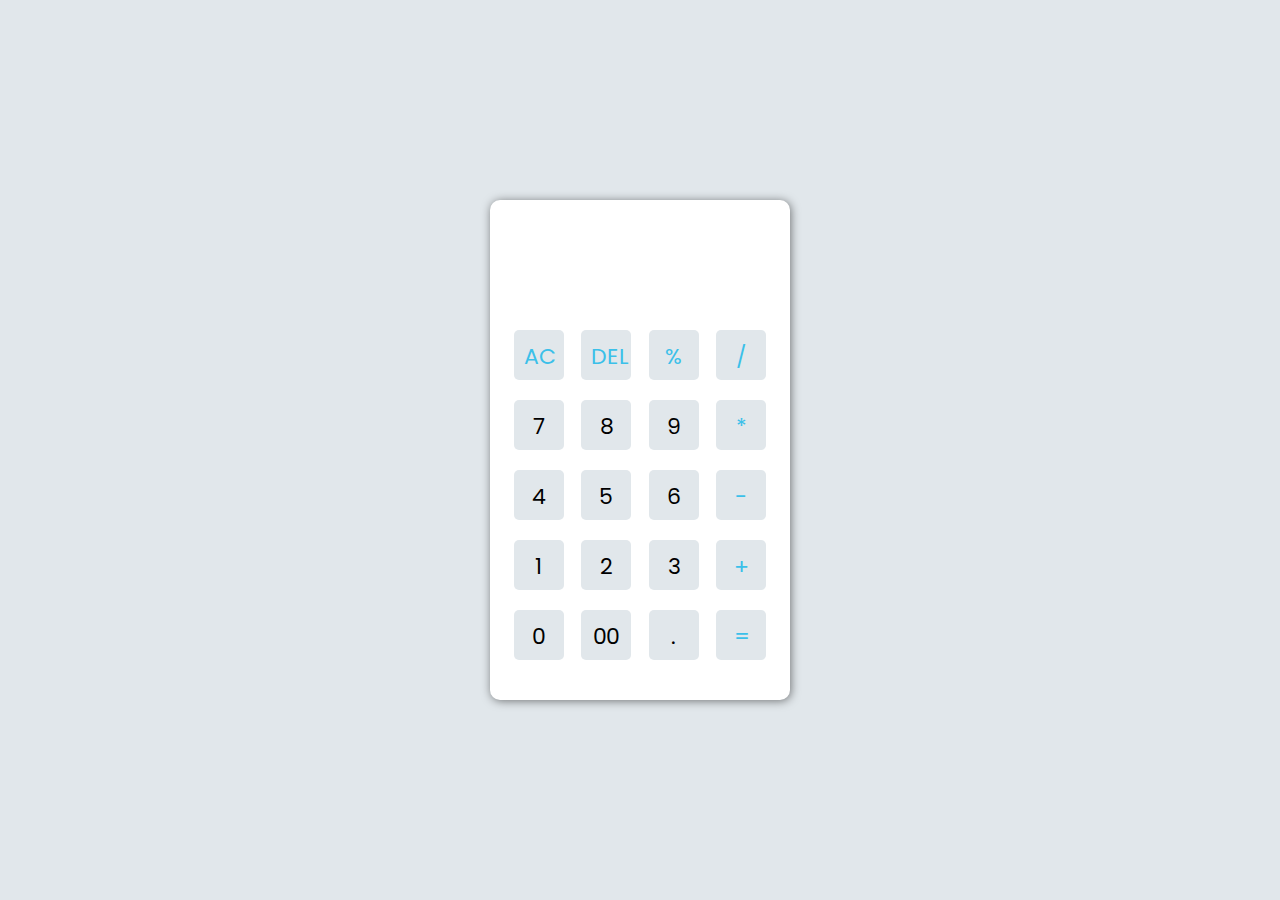
<file: pages/calculator.html>
<!DOCTYPE html>
<html lang="en">
  <head>
    <meta charset="UTF-8" />
    <meta name="viewport" content="width=device-width, initial-scale=1.0" />
    <link rel="stylesheet" href="../styles//reset.css" />
    <link rel="stylesheet" href="../styles//calculator.css" />
    <title>Calculator</title>
    <script src="../scripts//calculator.js" defer></script>
  </head>
  <body>
    <div class="container">
      <div class="display"></div>

      <div class="buttons">
        <button class="oprator" data-value="AC">AC</button>
        <button class="oprator" data-value="DEL">DEL</button>
        <button class="oprator" data-value="%">%</button>
        <button class="oprator" data-value="/">/</button>

        <button data-value="7">7</button>
        <button data-value="8">8</button>
        <button data-value="9">9</button>
        <button class="oprator" data-value="*">*</button>

        <button data-value="4">4</button>
        <button data-value="5">5</button>
        <button data-value="6">6</button>
        <button class="oprator" data-value="-">-</button>

        <button data-value="1">1</button>
        <button data-value="2">2</button>
        <button data-value="3">3</button>
        <button class="oprator" data-value="+">+</button>

        <button data-value="0">0</button>
        <button data-value="00">00</button>
        <button data-value=".">.</button>
        <button class="oprator" data-value="=">=</button>
      </div>
    </div>
  </body>
</html>
</file>
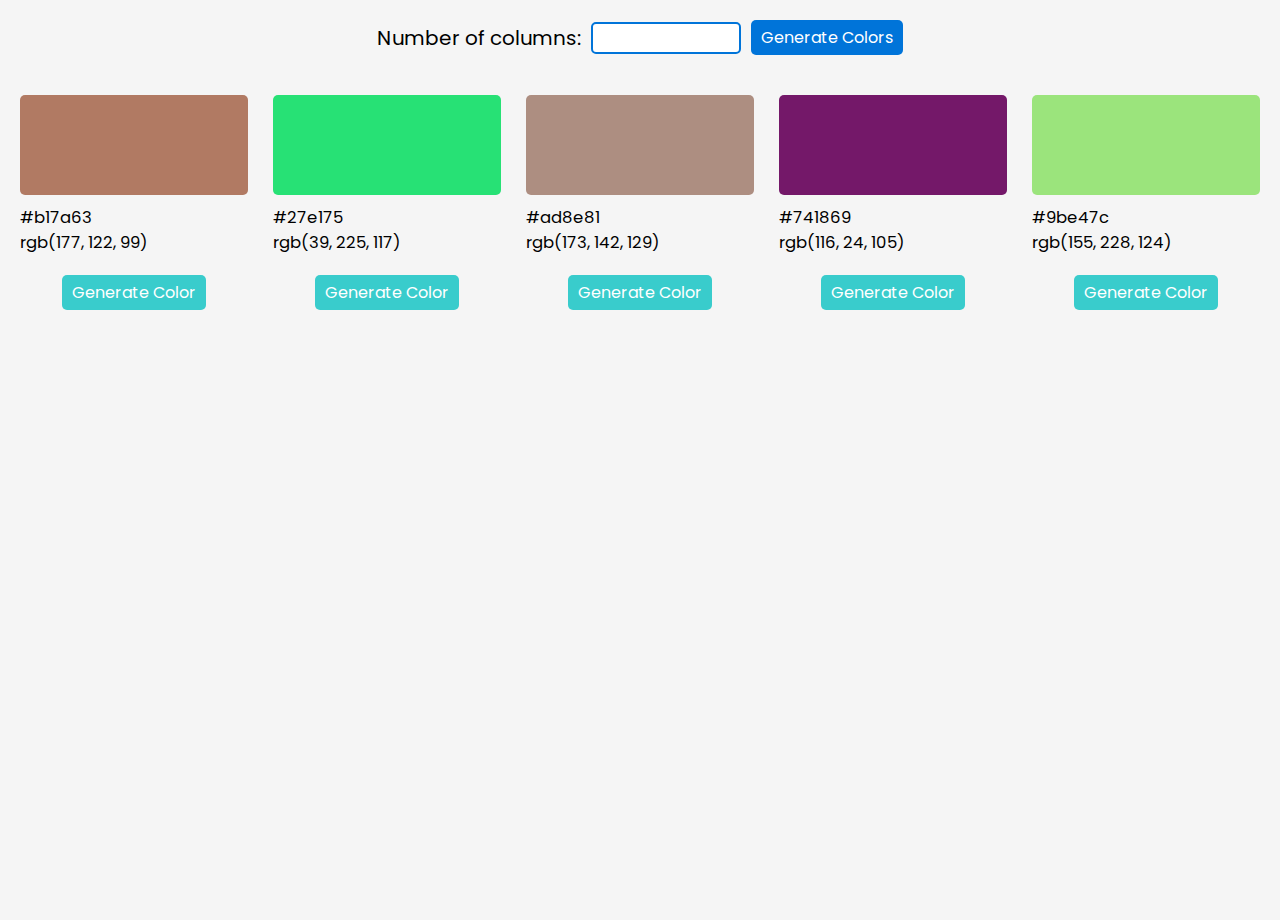
<file: pages/color.html>
<!DOCTYPE html>
<html>
<head>
	<title>Color Text Generator</title>
	<link rel="stylesheet" type="text/css" href="../styles/reset.css">
	<link rel="stylesheet" type="text/css" href="../styles/color.css">
  <script src="../scripts/color.js" defer></script>
</head>
<body>
	<div id="input-container">
		<label for="num-columns">Number of columns:</label>
		<input type="number" id="num-columns" name="num-columns" min="1" max="10">
		<button id="main-btn">Generate Colors</button>
	</div>
	<div id="color-columns"></div>
</body>
</html>
</file>
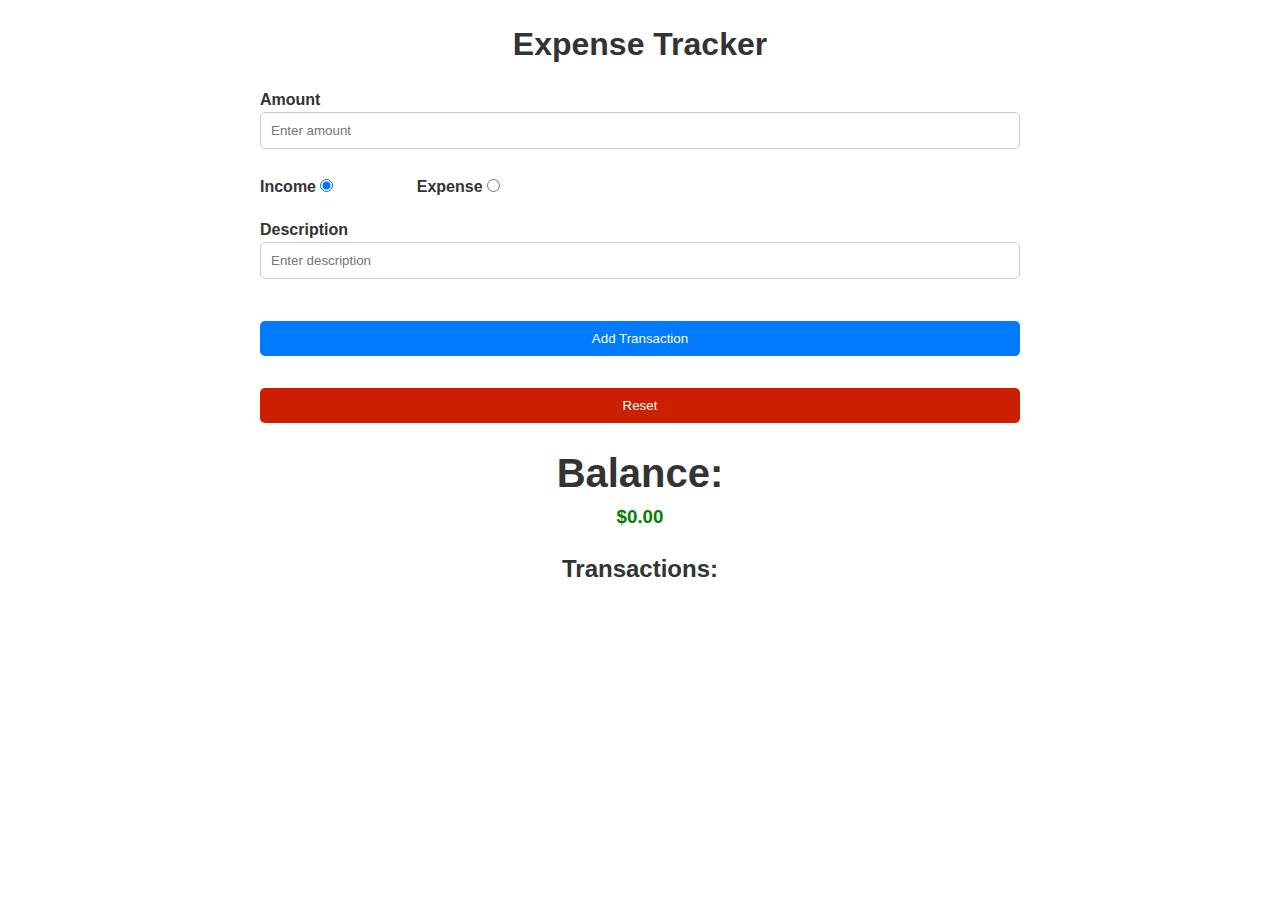
<file: pages/expence-traker.html>
<!DOCTYPE html>
<html>
  <head>
    <title>Expense Tracker App</title>
    <link rel="stylesheet" href="../styles/expence-traker.css" />
    <script src="../scripts/expence-traker.js" defer></script>
  </head>
  <body>
    <div class="container">
      <h1>Expense Tracker</h1>

      <div class="form">
        <div class="form-control">
          <label for="amount">Amount</label>
          <input type="number" id="amount" placeholder="Enter amount" />
        </div>
        <div class="radio-container">
          <div class="form-control">
            <label for="income">Income</label>
            <input type="radio" id="income" name="type" checked />
          </div>

          <div class="form-control">
            <label for="expense">Expense</label>
            <input type="radio" id="expense" name="type" />
          </div>
        </div>
        <div class="form-control">
          <label for="description">Description</label>
          <input type="text" id="description" placeholder="Enter description" />
        </div>

        <button id="submit-btn">Add Transaction</button>
        <button id="reset-btn">Reset</button>
      </div>

      <div class="balance">
        <h2>Balance:</h2>
        <h3 id="balance-amount">$0.00</h3>
      </div>

      <div class="transactions">
        <h2>Transactions:</h2>
        <ul id="transactions-list"></ul>
      </div>
    </div>
  </body>
</html>
</file>
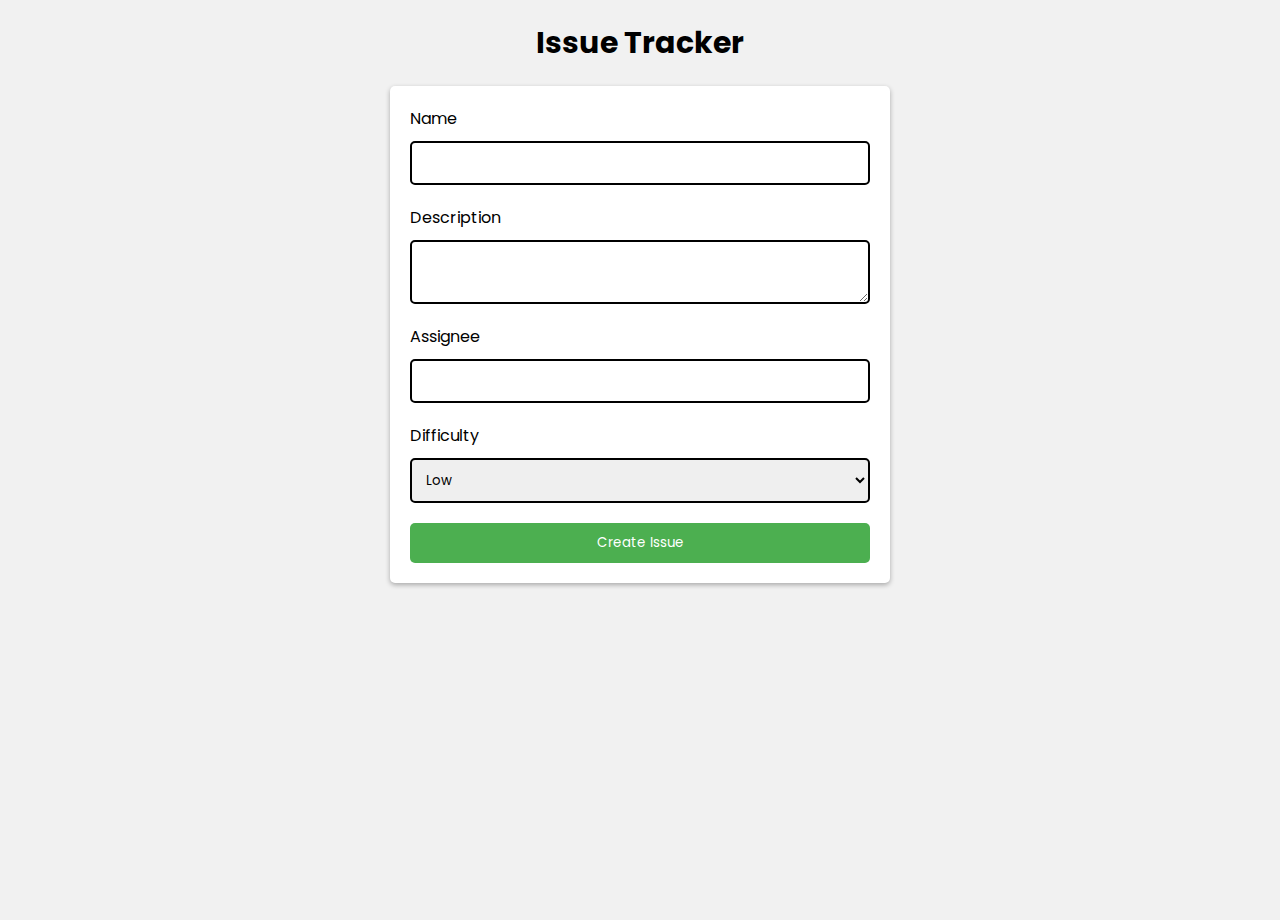
<file: pages/issue-tracker.html>
<!DOCTYPE html>
<html lang="en">
  <head>
    <meta charset="UTF-8" />
    <meta name="viewport" content="width=device-width, initial-scale=1.0" />
    <title>Issue Tracker</title>
    <link rel="stylesheet" href="../styles/reset.css" />
    <link rel="stylesheet" href="../styles/issue-tracker.css" />
    <script src="../scripts/issue-tracker.js" defer></script>
  </head>
  <body>

    <h1>Issue Tracker</h1>
    <form id="new-issue-form">
      <label for="name">Name</label>
      <input type="text" id="name" name="name" required>
      <label for="description">Description</label>
      <textarea id="description" name="description" required></textarea>
      <label for="assignee">Assignee</label>
      <input type="text" id="assignee" name="assignee" required>
      <label for="difficulty">Difficulty</label>
      <select id="difficulty" name="difficulty" required>
        <option value="low">Low</option>
        <option value="medium">Medium</option>
        <option value="hard">Hard</option>
      </select>
      <button type="submit">Create Issue</button>
    </form>
    <ul id="issue-list"></ul>
    </main>
  </body>
</html>
</file>
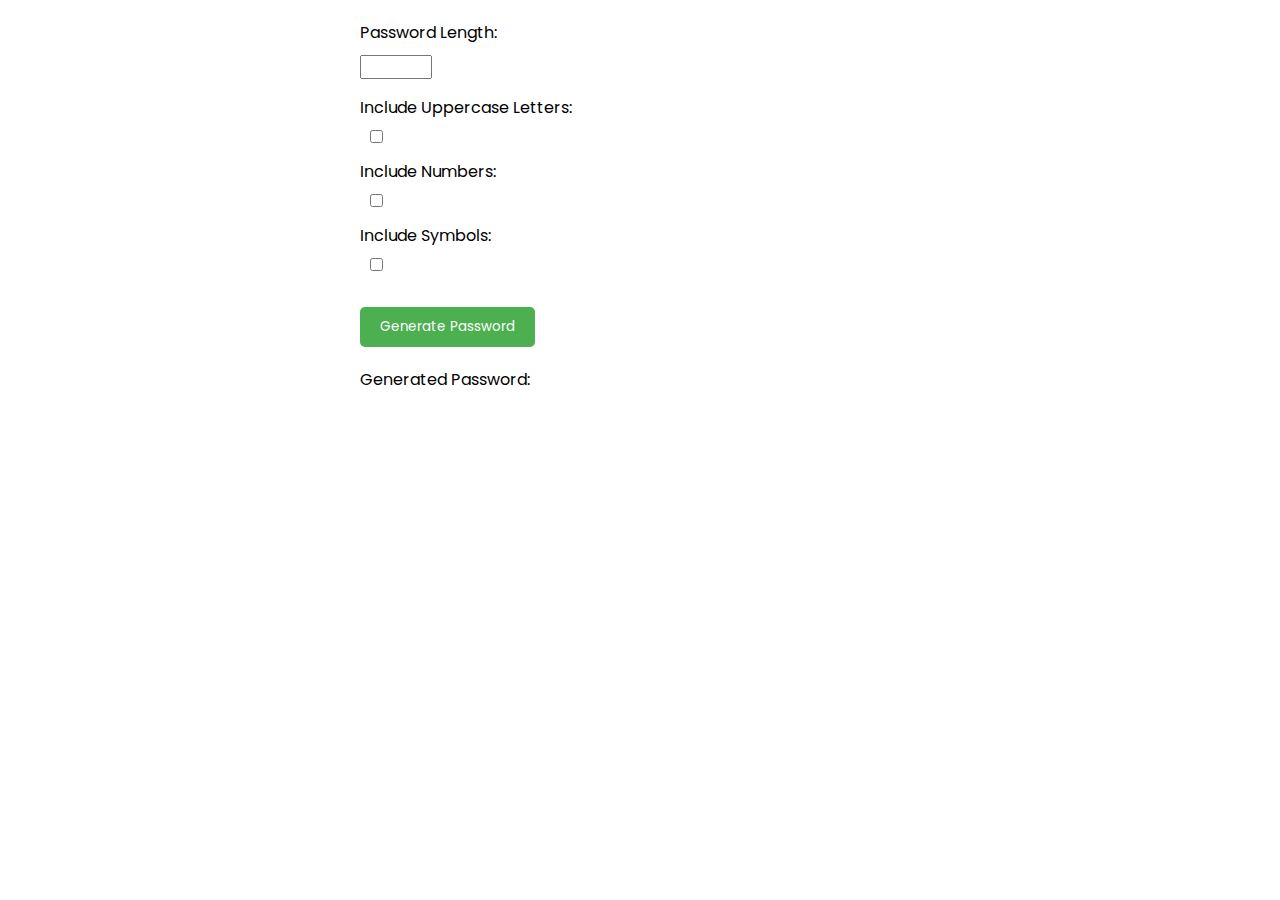
<file: pages/password.html>
<!DOCTYPE html>
<html lang="en">
  <head>
    <meta charset="UTF-8" />
    <meta name="viewport" content="width=device-width, initial-scale=1.0" />
    <title>Password Generator</title>
    <link rel="stylesheet" href="../styles/reset.css" />
    <link rel="stylesheet" href="../styles/password.css" />
    <!-- script -->
    <script src="../scripts/password.js" defer></script>
  </head>
  <body>
    <div class="container">
      
    <label for="length">Password Length:</label>
    <input type="number" id="length" min="8" max="50"><br>
    <label for="uppercase">Include Uppercase Letters:</label>
    <input type="checkbox" id="uppercase"><br>
    <label for="numbers">Include Numbers:</label>
    <input type="checkbox" id="numbers"><br>
    <label for="symbols">Include Symbols:</label>
    <input type="checkbox" id="symbols"><br>
    <button id="generate">Generate Password</button>
    <div class="result">
      <label>Generated Password:</label>
      <div class="generated-password"></div>
    </div>
  </div>
</div>
    </div>
  </body>
</html>
</file>
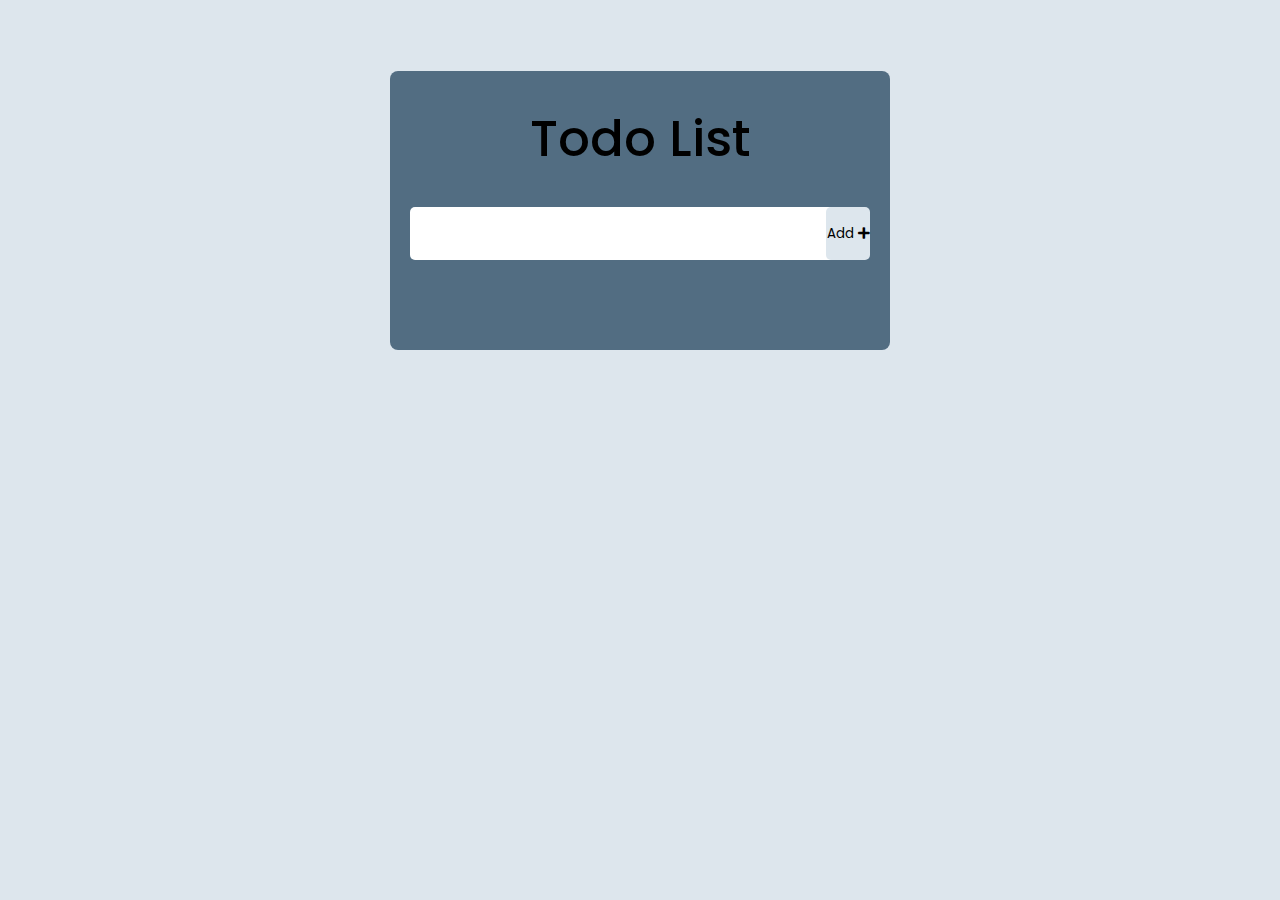
<file: pages/todoList.html>
<!DOCTYPE html>
<html lang="en">
  <head>
    <meta charset="UTF-8" />
    <meta name="viewport" content="width=device-width, initial-scale=1.0" />
    <title>Todo List</title>
    <link rel="stylesheet" href="../styles/reset.css" />
    <link rel="stylesheet" href="../styles/todoList.css" />
    <script src="../scripts/todoList.js"></script>
    <!-- font awesomr -->
    <link rel="stylesheet" href="../fontawesome/css/all.css" />
  </head>
  <body>
    <div class="edit-container">
      <i class="btn-close fas fa-times"></i>
      <h2>Edit Todo</h2>
      <div class="from-control">
        <input type="text" class="edit-text" />
        <button class="edit-btn">Edit <i class="btn fas fa-pen"></i></button>
      </div>
    </div>

    <div class="container">
      <h2>Todo List</h2>
      <div class="top">
        <input type="text" class="todo" />
        <button class="btn btn-add">Add <i class="fas fa-plus"></i></button>
      </div>
      <ul class="todo-list"></ul>
    </div>

    <!-- script -->
    <script src="../scripts/todoList.js"></script>
  </body>
</html>
</file>
<file: styles/calculator.css>
body{
  display: flex;
  align-items: center;
  justify-content: center;
  background-color: #e1e7eb;
}

.container  {
  min-width: 30rem;
  height: 50rem;
  border-radius: 1rem;
  background: #fff;
  overflow: hidden;
  box-shadow: 1px 1px 10px rgba(0,0,0,0.5);
  padding: 2rem;
}

.display{
  width: 100%;
  height: 5rem;
  padding: 3rem 2rem;
  font-size: 3rem;
  text-align: right;
  margin-bottom: 5rem;
}

.buttons{
  display: grid;
  grid-template-columns: repeat(4,1fr);
  grid-gap: 1rem;
  justify-items: center;
}

.buttons button{
  width: 5rem;
  height: 5rem;
  font-size: 2.2rem;
  padding: 1rem;
  margin-bottom: 1rem;
  border-radius: .5rem;
  border: none;
  cursor: pointer;
  background-color: #e1e7eb;
  transition: transform 0.2s ease;
}

.buttons button:active{
  transform: scale(0.95);
}

.oprator{
  color: rgb(59, 192, 233);
}
</file>
<file: styles/color.css>
body {
  margin: 0;
  padding: 0;
  font-family: Arial, sans-serif;
  background-color: #f5f5f5;
  font-size: 1.65rem;
}

#input-container {
  display: flex;
  flex-wrap: wrap;
  align-items: center;
  justify-content: center;
  margin-top: 20px;
  margin-bottom: 20px;
}

#input-container label {
  font-size: 1.2rem;
  margin-right: 10px;
  font-size: 2rem;
}

#input-container input {
  font-size: 1.2rem;
  padding: 5px;
  margin-right: 10px;
  border: 0.2rem solid #0074d9;
  border-radius: 5px;
  width: 15rem;
}

#input-container button {
  font-size: 1.2rem;
  padding: 5px 10px;
  background-color: #0074d9;
  color: #fff;
  border: none;
  border-radius: 5px;
  cursor: pointer;
  font-size: 1.6rem;
}

#color-columns {
  display: flex;
  flex-wrap: wrap;
  justify-content: space-between;
  padding: 20px;
}

.color-column {
  flex-basis: calc(20% - 20px);
  min-width: 14rem;
  margin-bottom: 20px;
}

.color-box {
  height: 100px;
  border-radius: 5px;
  margin-bottom: 10px;
}

.generate-color-btn,
.lock-color-btn {
  display: block;
  margin: 5px auto;
  padding: 5px 10px;
  font-size: 1rem;
  border: none;
  border-radius: 5px;
  cursor: pointer;
}

.generate-color-btn {
  background-color: #39cccc;
  color: #fff;
  font-size: 1.6rem;
  margin-top: 2rem;
}

.rgb-code,
.hex-code {
  cursor: pointer;
}
</file>
<file: styles/expence-traker.css>
* {
  box-sizing: border-box;
  margin: 0;
  padding: 0;
}

body {
  font-family: Arial, sans-serif;
  font-size: 16px;
  line-height: 1.5;
  color: #333;
}

.container {
  max-width: 800px;
  margin: 0 auto;
  padding: 20px;
}

h1 {
  text-align: center;
  margin-bottom: 20px;
}

.form {
  display: flex;
  flex-direction: column;
  margin-bottom: 20px;
}

.form label {
  margin-bottom: 5px;
  font-weight: bold;
}

.form input,
.form textarea {
  padding: 10px;
  margin-bottom: 10px;
  border: 1px solid #ccc;
  border-radius: 5px;
}

.form input:focus,
.form textarea:focus {
  border-color: #007bff;
  outline: none;
}

.radio-buttons {
  display: flex;
  margin-bottom: 10px;
}

.radio-buttons label {
  margin-left: 5px;
}

#reset-btn {
  margin-top: 2rem;
  background-color: #cc1f00;
}
#amount,
#description {
  width: 100%;
}

.radio-container{
  display: flex;
  width: 15rem;
  justify-content: space-between  ;
  margin: 1rem 0;
}

.radio-container label,.radio-container input{
  cursor: pointer;
}

.form button {
  padding: 10px;
  background-color: #007bff;
  color: #fff;
  border: none;
  border-radius: 5px;
  cursor: pointer;
  transition: background-color 0.3s ease;
  margin-top: 2rem;
}

.form button:hover {
  background-color: #0062cc;
}

.balance {
  margin-bottom: 20px;
  text-align: center;
}

.balance h3 {
  margin-bottom: 10px;
  font-weight: bold;
}

.balance h2 {
  font-size: 40px;
}

.transactions {
  text-align: center;
}

.transactions h3 {
  margin-bottom: 10px;
  font-weight: bold;
}

.transactions ul {
  list-style: none;
  padding: 0;
  margin: 0;
}

.transactions li {
  display: flex;
  justify-content: space-between;
  align-items: center;
  padding: 10px;
  margin-bottom: 5px;
  background-color: #f7f7f7;
  border-radius: 5px;
}

.transactions .income {
  color: green;
}

.transactions .expense {
  color: red;
}

.delete-btn{
  cursor: pointer;

}
</file>
<file: styles/issue-tracker.css>
body {
  font-family: Arial, sans-serif;
  background-color: #f1f1f1;
}

h1 {
  text-align: center;
  margin: 2rem 0;
  font-size: 3rem;
}

form {
  display: flex;
  flex-direction: column;
  max-width: 500px;
  margin: 0 auto;
  background-color: #fff;
  padding: 20px;
  border-radius: 5px;
  box-shadow: 0 2px 5px rgba(0,0,0,0.3);
  font-size: 1.6rem;
}

label {
  margin-bottom: 10px;
}

input, textarea, select {
  padding: 10px;
  border: none;
  border-radius: 5px;
  margin-bottom: 20px;
  border: 0.2rem solid;
}

button {
  background-color: #4CAF50;
  color: #fff;
  padding: 10px 20px;
  border: none;
  border-radius: 5px;
  cursor: pointer;
}

ul {
  list-style: none;
  padding: 0;
  margin: 20px auto;
  max-width: 500px;
  font-size: 1.7rem;
}

li {
  background-color: #fff;
  padding: 20px;
  border-radius: 5px;
  box-shadow: 0 2px 5px rgba(0,0,0,0.3);
  margin-bottom: 20px;
  display: flex;
  justify-content: space-between;
  align-items: center;
}

li.done {
  background-color: #ccc;
}

li.cancelled {
  background-color: #f44336;
  color: #fff;
}

.difficulty {
  font-weight: bold;
  margin-right: 10px;
}

.difficulty-low {
  color: #4CAF50;
}

.difficulty-medium {
  color: #FFC107;
}

.difficulty-hard {
  color: #f44336;
}

.assignee,.description{
  margin-top: 1rem;
}
</file>
<file: styles/password.css>
.container {
  max-width: 600px;
  margin: 0 auto;
  padding: 20px;
  display: flex;
  flex-direction: column;
  align-items: self-start;

}

h1 {
  text-align: center;
  margin-bottom: 20px;
 
}

.form {
  background-color: #eee;
  padding: 20px;
  border-radius: 10px;
}

label {
  display: block;
  margin-bottom: 10px;
  font-size: 1.6rem;
}

input[type="checkbox"] {
  margin-left: 10px;
}

button {
  background-color: #4caf50;
  color: #fff;
  padding: 10px 20px;
  border: none;
  border-radius: 5px;
  cursor: pointer;
  margin-top: 20px;
}

.result {
  margin-top: 20px;
}

input[type="text"] {
  width: 100%;
  padding: 10px;
  border: 1px solid #ccc;
  border-radius: 5px;
}

.generated-password{
  font-size: 1.8rem;
}
</file>
<file: styles/todoList.css>
body {
  background-color: #dde6ed;
}
h2 {
  font-size: 5rem;
  text-align: center;
  margin-top: 1rem;
  font-family: "Poppins", sans-serif;
  font-weight: 500;
  margin-bottom: 3rem;
}
.container {
  margin: 0 auto;
  width: 100%;
  max-width: 50rem;
  background-color: #526d82;
  padding: 2rem;
  margin-top: 5rem;
  border-radius: 0.8rem;
  position: relative;
  margin-top: -15rem;
}

.top {
  display: flex;
  margin-bottom: 3rem;
}

.todo {
  flex: 1;
  padding: 1rem 2rem;
  font-size: 2rem;
  border: none;
  outline: none;
  border-bottom: 0.3rem solid transparent;
  border-radius: 0.5rem;
}

.todo:focus {
  border-bottom: 0.3rem solid red;
}

.btn-add {
  margin-left: -1rem;
  width: 8rem;
  border: none;
  background-color: #dde6ed;
  border-radius: 0.5rem;
  cursor: pointer;
}

.btn-add:active {
  transform: scale(0.98);
}

.todo-list {
  display: flex;
  flex-direction: column;
  padding: 2rem;
}

.todo-item {
  display: flex;
  font-size: 1.6rem;
  margin-bottom: 2rem;
}
.todo-item .text {
  position: relative;
  cursor: pointer;
}

.todo-item .text::after {
  content: "";
  position: absolute;
  height: 0.3rem;
  background-color: #f02521;
  border-radius: 2rem;
  left: 0;
  top: 50%;
  transition: width 0.2s ease-out;
}

.todo-item .text.active::after {
  width: 100%;
}

.btn-delete {
  color: #f02521;
}

.btn-edit {
  color: #26d072;
}

.btn-container {
  flex: 1;
  display: flex;
  justify-content: flex-end;
}

.btn-container .btn-delete {
  margin-right: 1rem;
}

.btn-container .btn {
  font-size: 2rem;
  cursor: pointer;
  transition: transform 0.05s ease-in;
}

.btn-container .btn:hover {
  transform: scale(1.1);
}

.btn-container .btn:active {
  transform: scale(0.99);
}

.edit-container {
  position: relative;
  display: flex;
  flex-direction: column;
  justify-content: center;
  align-items: center;
  background-color: blred;
  width: 50rem;
  top: -30rem;
  margin: 0 auto;
  padding: 3rem;
  background-color: #a5a5a5;
  transition: top 0.5s ease-out;
  z-index: 100;
}

.edit-container.active {
  top: 20rem;
}

.edit-container h2 {
  margin-bottom: 2rem;
}

.from-control {
  display: flex;
  align-items: center;
}

.edit-text {
  flex: 1;
  padding: 1rem 2rem;
  font-size: 2rem;
  border: none;
  outline: none;
  border-bottom: 0.3rem solid transparent;
  border-radius: 0.5rem;
}

.edit-btn {
  margin-left: -1rem;
  width: 8rem;
  border: none;
  background-color: #dde6ed;
  border-radius: 0.5rem;
  cursor: pointer;
  font-size: 1.6rem;
  padding: 1.5rem 2rem;
  width: 10rem;
  text-align: center;
}

.edit-btn:active {
  transform: scale(0.98);
}

.edit-btn i {
  margin-left: 1rem;
}

.btn-close {
  position: absolute;
  font-size: 3rem;
  top: 2rem;
  right: 2rem;
  color: #f02521;
  cursor: pointer;
}

.btn-close:active {
  transform: scale(0.98);
}
</file>
